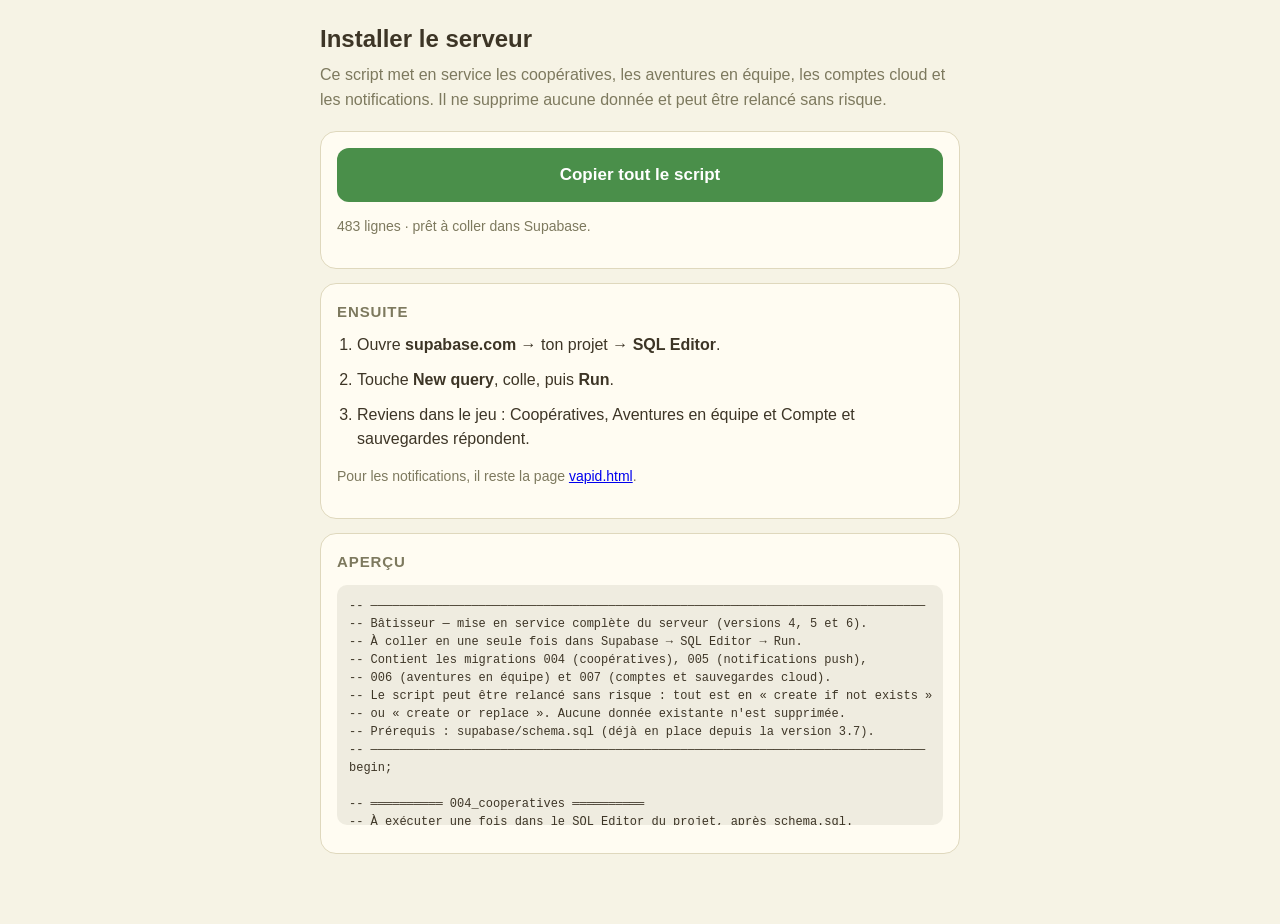
<file: tools/installer.html>
<!doctype html>
<html lang="fr">
<head>
<meta charset="utf-8">
<meta name="viewport" content="width=device-width, initial-scale=1">
<title>Installer le serveur · Bâtisseur</title>
<style>
  :root { color-scheme: light dark; --bg:#f6f3e5; --card:#fffcf2; --ink:#3d3526; --soft:#7d795e; --line:#dfd8bd; --green:#4a8f4a; }
  @media (prefers-color-scheme: dark) { :root { --bg:#201d16; --card:#2b2720; --ink:#efe9da; --soft:#a9a391; --line:#403a2d; } }
  * { box-sizing: border-box; }
  body { margin:0; padding:20px 16px 56px; background:var(--bg); color:var(--ink);
    font:16px/1.55 -apple-system, BlinkMacSystemFont, "Segoe UI", Roboto, sans-serif; }
  main { max-width:640px; margin:0 auto; }
  h1 { font-size:24px; margin:0 0 6px; }
  p.lead { color:var(--soft); margin:0 0 18px; }
  .card { background:var(--card); border:1px solid var(--line); border-radius:16px; padding:16px; margin:14px 0; }
  button { font:inherit; font-weight:700; border:0; border-radius:12px; min-height:52px; padding:14px 18px; cursor:pointer; }
  .go { background:var(--green); color:#fff; width:100%; font-size:17px; }
  ol { padding-left:20px; margin:0; } li { margin:10px 0; }
  pre { max-height:240px; overflow:auto; background:rgba(125,121,94,.12); border-radius:10px; padding:12px;
    font:12px/1.5 ui-monospace, SFMono-Regular, Menlo, monospace; white-space:pre; }
  .note { color:var(--soft); font-size:14px; }
</style>
</head>
<body>
<main>
  <h1>Installer le serveur</h1>
  <p class="lead">Ce script met en service les coopératives, les aventures en équipe, les comptes cloud
    et les notifications. Il ne supprime aucune donnée et peut être relancé sans risque.</p>

  <div class="card">
    <button class="go" id="copy">Copier tout le script</button>
    <p class="note" id="state">483 lignes · prêt à coller dans Supabase.</p>
  </div>

  <div class="card">
    <h2 style="font-size:15px;text-transform:uppercase;letter-spacing:.06em;color:var(--soft);margin:0 0 10px">Ensuite</h2>
    <ol>
      <li>Ouvre <b>supabase.com</b> → ton projet → <b>SQL Editor</b>.</li>
      <li>Touche <b>New query</b>, colle, puis <b>Run</b>.</li>
      <li>Reviens dans le jeu : Coopératives, Aventures en équipe et Compte et sauvegardes répondent.</li>
    </ol>
    <p class="note">Pour les notifications, il reste la page <a href="vapid.html">vapid.html</a>.</p>
  </div>

  <div class="card">
    <h2 style="font-size:15px;text-transform:uppercase;letter-spacing:.06em;color:var(--soft);margin:0 0 10px">Aperçu</h2>
    <pre id="sql">-- ─────────────────────────────────────────────────────────────────────────────
-- Bâtisseur — mise en service complète du serveur (versions 4, 5 et 6).
-- À coller en une seule fois dans Supabase → SQL Editor → Run.
-- Contient les migrations 004 (coopératives), 005 (notifications push),
-- 006 (aventures en équipe) et 007 (comptes et sauvegardes cloud).
-- Le script peut être relancé sans risque : tout est en « create if not exists »
-- ou « create or replace ». Aucune donnée existante n&#x27;est supprimée.
-- Prérequis : supabase/schema.sql (déjà en place depuis la version 3.7).
-- ─────────────────────────────────────────────────────────────────────────────
begin;

-- ══════════ 004_cooperatives ══════════
-- À exécuter une fois dans le SQL Editor du projet, après schema.sql.
-- Aucun secret d&#x27;administration n&#x27;est inclus ; les tables privées ne sont jamais exposées.

create table if not exists public.cooperatives (
 id bigint generated always as identity primary key, code text unique not null,
 name text not null check(length(name) between 3 and 30), owner uuid not null references public.players(id),
 active boolean not null default true, cycle int not null default 1, created_at timestamptz not null default now()
);
create table if not exists public.coop_members (
 player uuid primary key references public.players(id), coop bigint not null references public.cooperatives(id), joined_at timestamptz not null default now()
);
create index if not exists coop_members_coop_idx on public.coop_members(coop);
create table if not exists public.coop_projects (
 coop bigint references public.cooperatives(id), cycle int not null, progress int not null default 0,
 goal int not null default 1000 check(goal&gt;0), completed_at timestamptz, primary key(coop,cycle)
);
create table if not exists public.coop_requests (
 id uuid primary key default gen_random_uuid(), coop bigint not null references public.cooperatives(id),
 recipient uuid not null references public.players(id), kind text not null check(kind in (&#x27;wood&#x27;,&#x27;stone&#x27;,&#x27;food&#x27;)),
 amount int not null default 20 check(amount=20), donor uuid references public.players(id), claimed boolean not null default false,
 created_at timestamptz not null default now(), sent_at timestamptz
);
create index if not exists coop_requests_coop_idx on public.coop_requests(coop,created_at desc);
create table if not exists public.coop_daily (
 player uuid references public.players(id), day date not null, amount int not null default 0 check(amount between 0 and 200), primary key(player,day)
);
create table if not exists public.coop_claims (
 player uuid references public.players(id), coop bigint references public.cooperatives(id), cycle int not null,
 claimed_at timestamptz not null default now(), primary key(player,coop,cycle)
);
create table if not exists public.coop_receipts (
 player uuid references public.players(id), operation uuid not null, action text not null, result jsonb not null,
 created_at timestamptz not null default now(), primary key(player,operation)
);
revoke all on sequence public.cooperatives_id_seq from public,anon,authenticated;
alter table public.cooperatives enable row level security;
alter table public.coop_members enable row level security;
alter table public.coop_projects enable row level security;
alter table public.coop_requests enable row level security;
alter table public.coop_daily enable row level security;
alter table public.coop_claims enable row level security;
alter table public.coop_receipts enable row level security;
revoke all on public.cooperatives,public.coop_members,public.coop_projects,public.coop_requests,public.coop_daily,public.coop_claims,public.coop_receipts from public,anon,authenticated;

create or replace function public.bat_coop_capabilities() returns jsonb
language sql stable set search_path=&#x27;&#x27; as $$select jsonb_build_object(&#x27;version&#x27;,1)$$;

create or replace function public._coop_view(p_player uuid) returns jsonb
language plpgsql security definer set search_path=&#x27;&#x27; as $$
declare c public.cooperatives; p public.coop_projects; v_members jsonb; v_requests jsonb;
begin
 select co.* into c from public.cooperatives co join public.coop_members m on m.coop=co.id where m.player=p_player;
 if c.id is null then return jsonb_build_object(&#x27;coop&#x27;,null); end if;
 select * into p from public.coop_projects where coop=c.id and cycle=c.cycle;
 select coalesce(jsonb_agg(jsonb_build_object(&#x27;id&#x27;,pl.id,&#x27;name&#x27;,pl.name,&#x27;village&#x27;,pl.village,&#x27;owner&#x27;,pl.id=c.owner) order by m.joined_at),&#x27;[]&#x27;::jsonb)
 into v_members from public.coop_members m join public.players pl on pl.id=m.player where m.coop=c.id;
 select coalesce(jsonb_agg(t.obj),&#x27;[]&#x27;::jsonb) into v_requests from (
  select jsonb_build_object(&#x27;id&#x27;,r.id,&#x27;recipient&#x27;,r.recipient,&#x27;name&#x27;,pl.name,&#x27;kind&#x27;,r.kind,&#x27;amount&#x27;,r.amount,&#x27;sent&#x27;,r.donor is not null,&#x27;claimed&#x27;,r.claimed) obj
  from public.coop_requests r join public.players pl on pl.id=r.recipient
  where r.coop=c.id and (r.donor is null or (r.recipient=p_player and not r.claimed)) order by r.created_at desc limit 40
 )t;
 return jsonb_build_object(&#x27;coop&#x27;,jsonb_build_object(&#x27;id&#x27;,c.id,&#x27;code&#x27;,c.code,&#x27;name&#x27;,c.name,&#x27;owner&#x27;,c.owner,&#x27;cycle&#x27;,c.cycle,
 &#x27;progress&#x27;,p.progress,&#x27;goal&#x27;,p.goal,&#x27;completed&#x27;,p.completed_at is not null,&#x27;completed_at&#x27;,p.completed_at,
 &#x27;can_reward&#x27;,p.completed_at is not null and exists(select 1 from public.coop_members where player=p_player and joined_at&lt;=p.completed_at)
   and not exists(select 1 from public.coop_claims where player=p_player and coop=c.id and cycle=c.cycle)),
 &#x27;members&#x27;,v_members,&#x27;requests&#x27;,v_requests,&#x27;daily&#x27;,coalesce((select amount from public.coop_daily where player=p_player and day=public._today()),0));
end$$;
revoke all on function public._coop_view(uuid) from public,anon,authenticated;

create or replace function public.bat_coop(p_id uuid,p_secret text,p_action text,p_args jsonb default &#x27;{}&#x27;::jsonb,p_operation uuid default null) returns jsonb
language plpgsql security definer set search_path=&#x27;&#x27; as $$
declare me uuid; c public.cooperatives; m public.coop_members; p public.coop_projects;
 req public.coop_requests; r jsonb; previous public.coop_receipts; v_code text; v_name text; v_kind text;
 v_grant jsonb:=&#x27;{}&#x27;::jsonb; v_total int; v_reward boolean:=false; v_new_owner uuid;
begin
 me:=public._me(p_id,p_secret); -- verrouille ce joueur jusqu&#x27;à la fin de la transaction
 if p_action=&#x27;status&#x27; then return public._coop_view(me); end if;
 if p_operation is null then raise exception &#x27;operation requise&#x27;; end if;
 select * into previous from public.coop_receipts where player=me and operation=p_operation;
 if found then
  if previous.action&lt;&gt;p_action then raise exception &#x27;operation reutilisee&#x27;; end if;
  return previous.result;
 end if;
 if (select count(*) from public.coop_receipts where player=me and created_at &gt;= (public._today()::timestamp at time zone &#x27;Europe/Paris&#x27;))&gt;=100 then raise exception &#x27;limite operations du jour&#x27;; end if;
 if p_action not in (&#x27;create&#x27;,&#x27;join&#x27;,&#x27;leave&#x27;,&#x27;request&#x27;,&#x27;send&#x27;,&#x27;contribute&#x27;,&#x27;claim&#x27;,&#x27;next&#x27;,&#x27;cancel&#x27;) then raise exception &#x27;action inconnue&#x27;; end if;
 select * into m from public.coop_members where player=me;
 if p_action=&#x27;create&#x27; then
  if m.player is not null then raise exception &#x27;deja membre&#x27;; end if;
  if (select count(*) from public.coop_receipts where player=me and action=&#x27;create&#x27; and created_at &gt;= (public._today()::timestamp at time zone &#x27;Europe/Paris&#x27;))&gt;=3 then raise exception &#x27;limite de creations du jour&#x27;; end if;
  v_name:=btrim(coalesce(p_args-&gt;&gt;&#x27;name&#x27;,&#x27;&#x27;));
  if length(v_name)&lt;3 or length(v_name)&gt;30 then raise exception &#x27;nom invalide&#x27;; end if;
  loop
   v_code:=upper(encode(extensions.gen_random_bytes(3),&#x27;hex&#x27;));
   begin insert into public.cooperatives(code,name,owner) values(v_code,v_name,me) returning * into c; exit;
   exception when unique_violation then null; end;
  end loop;
  insert into public.coop_members(player,coop) values(me,c.id);
  insert into public.coop_projects(coop,cycle) values(c.id,1);
 elsif p_action=&#x27;join&#x27; then
  if m.player is not null then raise exception &#x27;deja membre&#x27;; end if;
  select * into c from public.cooperatives where code=upper(btrim(p_args-&gt;&gt;&#x27;code&#x27;)) and active for update;
  if c.id is null then raise exception &#x27;code inconnu&#x27;; end if;
  if (select count(*) from public.coop_members where coop=c.id)&gt;=20 then raise exception &#x27;cooperative complete&#x27;; end if;
  insert into public.coop_members(player,coop) values(me,c.id);
 else
  if m.player is null then raise exception &#x27;pas membre&#x27;; end if;
  select * into c from public.cooperatives where id=m.coop and active for update;
  if c.id is null then raise exception &#x27;cooperative fermee&#x27;; end if;
  select * into p from public.coop_projects where coop=c.id and cycle=c.cycle for update;
  if p_action=&#x27;leave&#x27; then
   if exists(select 1 from public.coop_requests where recipient=me and donor is not null and not claimed) then raise exception &#x27;recuperer les colis avant de partir&#x27;; end if;
   delete from public.coop_requests where recipient=me and donor is null;
   delete from public.coop_members where player=me;
   if c.owner=me then
    select player into v_new_owner from public.coop_members where coop=c.id order by joined_at,player limit 1;
    if v_new_owner is null then update public.cooperatives set active=false where id=c.id;
    else update public.cooperatives set owner=v_new_owner where id=c.id; end if;
   end if;
  elsif p_action=&#x27;request&#x27; then
   v_kind:=p_args-&gt;&gt;&#x27;kind&#x27;;
   if v_kind not in (&#x27;wood&#x27;,&#x27;stone&#x27;,&#x27;food&#x27;) or v_kind is null then raise exception &#x27;marchandise inconnue&#x27;; end if;
   if (select count(*) from public.coop_requests where recipient=me and donor is null)&gt;=2 then raise exception &#x27;deux demandes au maximum&#x27;; end if;
   if (select count(*) from public.coop_receipts where player=me and action=&#x27;request&#x27; and created_at &gt;= (public._today()::timestamp at time zone &#x27;Europe/Paris&#x27;))&gt;=5 then raise exception &#x27;limite de demandes du jour&#x27;; end if;
   insert into public.coop_requests(coop,recipient,kind) values(c.id,me,v_kind);
  elsif p_action=&#x27;cancel&#x27; then
   delete from public.coop_requests where id=(p_args-&gt;&gt;&#x27;request&#x27;)::uuid and coop=c.id and recipient=me and donor is null;
   if not found then raise exception &#x27;demande indisponible&#x27;; end if;
  elsif p_action in (&#x27;send&#x27;,&#x27;contribute&#x27;) then
   if p_action=&#x27;send&#x27; then
    select * into req from public.coop_requests where id=(p_args-&gt;&gt;&#x27;request&#x27;)::uuid and coop=c.id for update;
    if req.id is null or req.recipient=me or req.donor is not null then raise exception &#x27;demande indisponible&#x27;; end if;
    v_kind:=req.kind;
   else
    v_kind:=p_args-&gt;&gt;&#x27;kind&#x27;;
    if v_kind not in (&#x27;wood&#x27;,&#x27;stone&#x27;,&#x27;food&#x27;) or v_kind is null then raise exception &#x27;marchandise inconnue&#x27;; end if;
    if p.completed_at is not null then raise exception &#x27;projet termine&#x27;; end if;
   end if;
   insert into public.coop_daily(player,day,amount) values(me,public._today(),0) on conflict do nothing;
   update public.coop_daily set amount=amount+20 where player=me and day=public._today() and amount&lt;=180;
   if not found then raise exception &#x27;limite de contributions du jour&#x27;; end if;
   if p_action=&#x27;send&#x27; then update public.coop_requests set donor=me,sent_at=now() where id=req.id;
   else update public.coop_projects set progress=least(goal,progress+20),completed_at=case when progress+20&gt;=goal then now() else null end where coop=c.id and cycle=c.cycle;
   end if;
  elsif p_action=&#x27;claim&#x27; then
   for req in select * from public.coop_requests where coop=c.id and recipient=me and donor is not null and not claimed for update loop
    v_total:=coalesce((v_grant-&gt;&gt;req.kind)::int,0)+req.amount;
    v_grant:=v_grant||jsonb_build_object(req.kind,v_total);
    update public.coop_requests set claimed=true where id=req.id;
   end loop;
   if p.completed_at is not null and m.joined_at&lt;=p.completed_at
     and not exists(select 1 from public.coop_claims where player=me and coop=c.id and cycle=c.cycle)
     and not exists(select 1 from public.coop_claims where player=me and claimed_at &gt;= (public._today()::timestamp at time zone &#x27;Europe/Paris&#x27;)) then
     insert into public.coop_claims(player,coop,cycle) values(me,c.id,c.cycle);
     v_grant:=v_grant||jsonb_build_object(&#x27;coins&#x27;,1000);v_reward:=true;
   end if;
  elsif p_action=&#x27;next&#x27; then
   if c.owner&lt;&gt;me then raise exception &#x27;reserve au fondateur&#x27;; end if;
   if p.completed_at is null or p.completed_at&gt;now()-interval &#x27;24 hours&#x27; then raise exception &#x27;prochain projet disponible 24 heures apres inauguration&#x27;; end if;
   update public.cooperatives set cycle=cycle+1 where id=c.id;
   insert into public.coop_projects(coop,cycle,goal) values(c.id,c.cycle+1,least(5000,1000+c.cycle*200));
  end if;
 end if;
 r:=jsonb_build_object(&#x27;view&#x27;,public._coop_view(me),&#x27;grant&#x27;,v_grant,&#x27;reward&#x27;,v_reward);
 insert into public.coop_receipts(player,operation,action,result) values(me,p_operation,p_action,r);
 return r;
end$$;
revoke all on function public.bat_coop(uuid,text,text,jsonb,uuid) from public;
revoke all on function public.bat_coop_capabilities() from public;
grant execute on function public.bat_coop(uuid,text,text,jsonb,uuid),public.bat_coop_capabilities() to anon,authenticated;


-- ══════════ 005_push ══════════
-- Notifications Web Push : abonnement volontaire et échéances personnelles.
-- Le déploiement de la fonction push-dispatch et de son cron est documenté séparément.

create table if not exists public.push_config (
 id boolean primary key default true check(id), enabled boolean not null default false,
 vapid_public_key text not null default &#x27;&#x27;
);
insert into public.push_config(id) values(true) on conflict do nothing;
create table if not exists public.push_subscriptions (
 id uuid primary key default gen_random_uuid(), player_id uuid not null references public.players(id) on delete cascade,
 endpoint text not null unique, p256dh text not null, auth text not null,
 preferences jsonb not null default &#x27;{}&#x27;, created_at timestamptz not null default now(), updated_at timestamptz not null default now()
);
create index if not exists push_player_idx on public.push_subscriptions(player_id);
create table if not exists public.push_jobs (
 id bigint generated always as identity primary key,
 subscription_id uuid not null references public.push_subscriptions(id) on delete cascade,
 scope text not null, tag text not null, kind text not null check(kind in(&#x27;orders&#x27;,&#x27;construction&#x27;,&#x27;projects&#x27;,&#x27;shipments&#x27;,&#x27;gifts&#x27;)),
 ready_at timestamptz not null, sent_at timestamptz, lease_until timestamptz, attempts int not null default 0,
 unique(subscription_id,scope,tag)
);
create index if not exists push_jobs_due on public.push_jobs(ready_at) where sent_at is null;
alter table public.push_config enable row level security;
alter table public.push_subscriptions enable row level security;
alter table public.push_jobs enable row level security;
revoke all on public.push_config,public.push_subscriptions,public.push_jobs from public,anon,authenticated;
revoke all on sequence public.push_jobs_id_seq from public,anon,authenticated;

create or replace function public.bat_push_config() returns jsonb
language sql stable security definer set search_path=&#x27;&#x27; as $$
 select jsonb_build_object(&#x27;version&#x27;,1,&#x27;enabled&#x27;,enabled and length(vapid_public_key)=87,&#x27;publicKey&#x27;,vapid_public_key) from public.push_config where id
$$;
create or replace function public.bat_push_subscribe(p_id uuid,p_secret text,p_subscription jsonb,p_preferences jsonb default &#x27;{}&#x27;) returns jsonb
language plpgsql security definer set search_path=&#x27;&#x27; as $$
declare v uuid:=public._me(p_id,p_secret); ep text:=p_subscription-&gt;&gt;&#x27;endpoint&#x27;; key text:=p_subscription#&gt;&gt;&#x27;{keys,p256dh}&#x27;; token text:=p_subscription#&gt;&gt;&#x27;{keys,auth}&#x27;; sid uuid; prefs jsonb;
begin
 if not exists(select 1 from public.push_config where id and enabled) then raise exception &#x27;notifications indisponibles&#x27;; end if;
 if ep is null or length(ep)&gt;2048 or ep !~ &#x27;^https://(fcm\.googleapis\.com|updates\.push\.services\.mozilla\.com|web\.push\.apple\.com|[a-z0-9-]+\.notify\.windows\.com)/[^[:space:]]+$&#x27; then raise exception &#x27;abonnement invalide&#x27;; end if;
 if coalesce(key,&#x27;&#x27;) !~ &#x27;^[A-Za-z0-9_-]{87}$&#x27; or coalesce(token,&#x27;&#x27;) !~ &#x27;^[A-Za-z0-9_-]{22}$&#x27; then raise exception &#x27;cles invalides&#x27;; end if;
 if exists(select 1 from public.push_subscriptions where endpoint=ep and player_id&lt;&gt;v) then raise exception &#x27;abonnement deja associe&#x27;; end if;
 if not exists(select 1 from public.push_subscriptions where endpoint=ep) and (select count(*) from public.push_subscriptions where player_id=v)&gt;=5 then raise exception &#x27;cinq telephones au maximum&#x27;; end if;
 select jsonb_object_agg(k,case when jsonb_typeof(p_preferences-&gt;k)=&#x27;boolean&#x27; then (p_preferences-&gt;k) else &#x27;true&#x27;::jsonb end) into prefs from unnest(array[&#x27;orders&#x27;,&#x27;construction&#x27;,&#x27;projects&#x27;,&#x27;shipments&#x27;,&#x27;gifts&#x27;]) as k;
 insert into public.push_subscriptions(player_id,endpoint,p256dh,auth,preferences) values(v,ep,key,token,prefs)
 on conflict(endpoint) do update set p256dh=excluded.p256dh,auth=excluded.auth,preferences=excluded.preferences,updated_at=now() where public.push_subscriptions.player_id=v returning id into sid;
 delete from public.push_jobs where subscription_id=sid and sent_at is null and not coalesce((prefs-&gt;&gt;kind)::boolean,false);
 return jsonb_build_object(&#x27;ok&#x27;,true);
end $$;
create or replace function public.bat_push_unsubscribe(p_id uuid,p_secret text,p_endpoint text) returns jsonb
language plpgsql security definer set search_path=&#x27;&#x27; as $$
declare v uuid:=public._me(p_id,p_secret);
begin delete from public.push_subscriptions where player_id=v and endpoint=p_endpoint; return jsonb_build_object(&#x27;ok&#x27;,true); end $$;
create or replace function public.bat_push_schedule(p_id uuid,p_secret text,p_endpoint text,p_scope text,p_events jsonb) returns jsonb
language plpgsql security definer set search_path=&#x27;&#x27; as $$
declare v uuid:=public._me(p_id,p_secret); sid uuid; item jsonb; due timestamptz; k text; t text;
begin
 select id into sid from public.push_subscriptions where player_id=v and endpoint=p_endpoint for update;
 if sid is null then raise exception &#x27;abonnement inconnu&#x27;; end if;
 if p_scope is null or p_scope !~ &#x27;^slot[0-2]$&#x27; or p_events is null or jsonb_typeof(p_events)&lt;&gt;&#x27;array&#x27; or jsonb_array_length(p_events)&gt;24 or octet_length(p_events::text)&gt;10000 then raise exception &#x27;calendrier invalide&#x27;; end if;
 -- Reconciliation atomique : annuler/terminer un chantier annule son ancien rappel.
 delete from public.push_jobs j where subscription_id=sid and scope=p_scope and sent_at is null and not exists(select 1 from jsonb_array_elements(p_events) e where e-&gt;&gt;&#x27;tag&#x27;=j.tag);
 for item in select value from jsonb_array_elements(p_events) loop
  k:=item-&gt;&gt;&#x27;kind&#x27;;t:=item-&gt;&gt;&#x27;tag&#x27;;due:=(item-&gt;&gt;&#x27;at&#x27;)::timestamptz;
  if k is null or k not in(&#x27;orders&#x27;,&#x27;construction&#x27;,&#x27;projects&#x27;,&#x27;shipments&#x27;) or t is null or length(t)&gt;150 or t !~ &#x27;^[A-Za-z0-9_:-]+$&#x27; or due is null or due&gt;now()+interval &#x27;7 days 1 minute&#x27; then raise exception &#x27;echeance invalide&#x27;; end if;
  if due&lt;=now() or not exists(select 1 from public.push_subscriptions where id=sid and coalesce((preferences-&gt;&gt;k)::boolean,false)) then continue; end if;
  insert into public.push_jobs(subscription_id,scope,tag,kind,ready_at) values(sid,p_scope,t,k,due) on conflict(subscription_id,scope,tag) do nothing;
 end loop;
 return jsonb_build_object(&#x27;ok&#x27;,true);
end $$;
-- Un vrai cadeau reçu peut notifier tous les téléphones du destinataire, sans ouvrir le jeu.
create or replace function public._push_gift() returns trigger language plpgsql security definer set search_path=&#x27;&#x27; as $$
begin
 insert into public.push_jobs(subscription_id,scope,tag,kind,ready_at)
 select id,&#x27;gifts&#x27;,&#x27;gift:&#x27;||new.id,&#x27;gifts&#x27;,now() from public.push_subscriptions where player_id=new.to_id and coalesce((preferences-&gt;&gt;&#x27;gifts&#x27;)::boolean,false)
 on conflict do nothing;return new;
end $$;
drop trigger if exists gifts_push on public.gifts;
create trigger gifts_push after insert on public.gifts for each row execute function public._push_gift();

-- Seulement la fonction serveur (service_role), jamais les téléphones, peut lire les clés ou distribuer les tâches.
create or replace function public.bat_push_due() returns jsonb
language plpgsql security definer set search_path=&#x27;&#x27; as $$
declare result jsonb;
begin
 perform pg_advisory_xact_lock(72942617425);
 delete from public.push_jobs where ready_at&lt;now()-interval &#x27;8 days&#x27;;
 if not exists(select 1 from public.push_config where id and enabled) then return &#x27;[]&#x27;::jsonb; end if;
 with eligible as (
  select j.id,j.ready_at,row_number() over(partition by j.subscription_id order by j.ready_at,j.id) as position,
   greatest(0,8-(select count(*) from public.push_jobs sent where sent.subscription_id=j.subscription_id and (sent.sent_at&gt;now()-interval &#x27;24 hours&#x27; or (sent.sent_at is null and sent.lease_until&gt;now())))) as available
  from public.push_jobs j join public.push_subscriptions s on s.id=j.subscription_id
  where j.sent_at is null and j.ready_at&lt;=now() and j.ready_at&gt;now()-interval &#x27;24 hours&#x27; and j.attempts&lt;5 and (j.lease_until is null or j.lease_until&lt;now())
   and coalesce((s.preferences-&gt;&gt;j.kind)::boolean,false)
 ), picked as(
  select j.id from public.push_jobs j join eligible e on e.id=j.id where e.position&lt;=e.available
  order by j.ready_at,j.id limit 20 for update of j skip locked
 ), leased as(update public.push_jobs j set lease_until=now()+interval &#x27;5 minutes&#x27;,attempts=attempts+1 from picked where j.id=picked.id returning j.*)
 select coalesce(jsonb_agg(jsonb_build_object(&#x27;id&#x27;,j.id,&#x27;kind&#x27;,j.kind,&#x27;scope&#x27;,j.scope,&#x27;tag&#x27;,j.tag,&#x27;subscription&#x27;,jsonb_build_object(&#x27;endpoint&#x27;,s.endpoint,&#x27;keys&#x27;,jsonb_build_object(&#x27;p256dh&#x27;,s.p256dh,&#x27;auth&#x27;,s.auth)))),&#x27;[]&#x27;::jsonb) into result from leased j join public.push_subscriptions s on s.id=j.subscription_id;
 return result;
end $$;
create or replace function public.bat_push_result(p_job bigint,p_status int) returns void
language plpgsql security definer set search_path=&#x27;&#x27; as $$
begin
 if p_status in(404,410) then delete from public.push_subscriptions where id=(select subscription_id from public.push_jobs where id=p_job);
 elsif p_status&gt;=200 and p_status&lt;300 then update public.push_jobs set sent_at=now(),lease_until=null where id=p_job;
 else update public.push_jobs set lease_until=now()+interval &#x27;5 minutes&#x27; where id=p_job; end if;
end $$;
revoke all on function public._push_gift(),public.bat_push_due(),public.bat_push_result(bigint,int) from public,anon,authenticated;
grant execute on function public.bat_push_due(),public.bat_push_result(bigint,int) to service_role;
revoke all on function public.bat_push_config(),public.bat_push_subscribe(uuid,text,jsonb,jsonb),public.bat_push_unsubscribe(uuid,text,text),public.bat_push_schedule(uuid,text,text,text,jsonb) from public,authenticated;
grant execute on function public.bat_push_config(),public.bat_push_subscribe(uuid,text,jsonb,jsonb),public.bat_push_unsubscribe(uuid,text,text),public.bat_push_schedule(uuid,text,text,text,jsonb) to anon;


-- ══════════ 006_coop_adventures ══════════
-- Aventures collectives : après 004_cooperatives.sql. Migration additive, réexécutable.

create table if not exists public.coop_adventures (
 coop bigint not null references public.cooperatives(id), cycle int not null,
 kind text not null check(kind in(&#x27;lighthouse&#x27;,&#x27;exhibition&#x27;,&#x27;regionalstation&#x27;)),
 phase int not null default 0 check(phase between 0 and 3), started_at timestamptz not null default now(), completed_at timestamptz,
 primary key(coop,cycle)
);
create table if not exists public.coop_adventure_stages (
 coop bigint not null,cycle int not null,phase int not null check(phase between 0 and 2),
 resource text not null check(resource in(&#x27;wood&#x27;,&#x27;stone&#x27;,&#x27;food&#x27;)),goal int not null check(goal between 20 and 1000 and goal%20=0),
 progress int not null default 0 check(progress&gt;=0),completed_at timestamptz,
 primary key(coop,cycle,phase),foreign key(coop,cycle) references public.coop_adventures(coop,cycle)
);
create table if not exists public.coop_adventure_rewards (
 player uuid not null references public.players(id),coop bigint not null,cycle int not null,phase int not null,
 coins int not null check(coins in(200,400,800)),decor text check(decor in(&#x27;x_watchtower&#x27;,&#x27;x_gold_statue&#x27;,&#x27;x_mini_mill&#x27;)),
 eligible_at timestamptz not null default now(),claimed_at timestamptz,
 primary key(player,coop,cycle,phase),foreign key(coop,cycle,phase) references public.coop_adventure_stages(coop,cycle,phase)
);
create table if not exists public.coop_adventure_cosmetics (
 player uuid not null references public.players(id),decor text not null check(decor in(&#x27;x_watchtower&#x27;,&#x27;x_gold_statue&#x27;,&#x27;x_mini_mill&#x27;)),
 earned_at timestamptz not null default now(),primary key(player,decor)
);
alter table public.coop_adventures enable row level security;
alter table public.coop_adventure_stages enable row level security;
alter table public.coop_adventure_rewards enable row level security;
alter table public.coop_adventure_cosmetics enable row level security;
revoke all on public.coop_adventures,public.coop_adventure_stages,public.coop_adventure_rewards,public.coop_adventure_cosmetics from public,anon,authenticated;

create or replace function public._adventure_rule(p_kind text) returns jsonb
language sql immutable set search_path=&#x27;&#x27; as $$
 select case p_kind
 when &#x27;lighthouse&#x27; then &#x27;{&quot;decor&quot;:&quot;x_watchtower&quot;,&quot;stages&quot;:[{&quot;resource&quot;:&quot;wood&quot;,&quot;goal&quot;:120,&quot;coins&quot;:200},{&quot;resource&quot;:&quot;stone&quot;,&quot;goal&quot;:160,&quot;coins&quot;:400},{&quot;resource&quot;:&quot;food&quot;,&quot;goal&quot;:200,&quot;coins&quot;:800}]}&#x27;::jsonb
 when &#x27;exhibition&#x27; then &#x27;{&quot;decor&quot;:&quot;x_gold_statue&quot;,&quot;stages&quot;:[{&quot;resource&quot;:&quot;wood&quot;,&quot;goal&quot;:160,&quot;coins&quot;:200},{&quot;resource&quot;:&quot;stone&quot;,&quot;goal&quot;:120,&quot;coins&quot;:400},{&quot;resource&quot;:&quot;food&quot;,&quot;goal&quot;:240,&quot;coins&quot;:800}]}&#x27;::jsonb
 when &#x27;regionalstation&#x27; then &#x27;{&quot;decor&quot;:&quot;x_mini_mill&quot;,&quot;stages&quot;:[{&quot;resource&quot;:&quot;stone&quot;,&quot;goal&quot;:160,&quot;coins&quot;:200},{&quot;resource&quot;:&quot;wood&quot;,&quot;goal&quot;:200,&quot;coins&quot;:400},{&quot;resource&quot;:&quot;food&quot;,&quot;goal&quot;:160,&quot;coins&quot;:800}]}&#x27;::jsonb
 else null end
$$;
create or replace function public._adventure_view(p_player uuid) returns jsonb
language plpgsql security definer set search_path=&#x27;&#x27; as $$
declare c public.cooperatives; a public.coop_adventures; stages jsonb; rewards jsonb; cosmetics jsonb;
begin
 select co.* into c from public.cooperatives co join public.coop_members m on m.coop=co.id where m.player=p_player and co.active;
 select coalesce(jsonb_agg(decor order by decor),&#x27;[]&#x27;::jsonb) into cosmetics from public.coop_adventure_cosmetics where player=p_player;
 if c.id is null then return jsonb_build_object(&#x27;coop&#x27;,null,&#x27;adventure&#x27;,null,&#x27;owned&#x27;,cosmetics);end if;
 select * into a from public.coop_adventures where coop=c.id order by cycle desc limit 1;
 select coalesce(jsonb_agg(jsonb_build_object(&#x27;phase&#x27;,s.phase,&#x27;resource&#x27;,s.resource,&#x27;goal&#x27;,s.goal,&#x27;progress&#x27;,s.progress,&#x27;completed&#x27;,s.completed_at is not null,&#x27;coins&#x27;,case s.phase when 0 then 200 when 1 then 400 else 800 end) order by s.phase),&#x27;[]&#x27;::jsonb)
 into stages from public.coop_adventure_stages s where s.coop=c.id and s.cycle=a.cycle;
 select coalesce(jsonb_agg(jsonb_build_object(&#x27;cycle&#x27;,r.cycle,&#x27;phase&#x27;,r.phase,&#x27;coins&#x27;,r.coins,&#x27;decor&#x27;,r.decor) order by r.cycle,r.phase),&#x27;[]&#x27;::jsonb)
 into rewards from public.coop_adventure_rewards r where r.player=p_player and r.coop=c.id and r.claimed_at is null;
 return jsonb_build_object(&#x27;coop&#x27;,jsonb_build_object(&#x27;id&#x27;,c.id,&#x27;name&#x27;,c.name,&#x27;owner&#x27;,c.owner),&#x27;daily&#x27;,coalesce((select amount from public.coop_daily where player=p_player and day=public._today()),0),
 &#x27;adventure&#x27;,case when a.coop is null then null else jsonb_build_object(&#x27;cycle&#x27;,a.cycle,&#x27;kind&#x27;,a.kind,&#x27;phase&#x27;,a.phase,&#x27;startedAt&#x27;,a.started_at,&#x27;completedAt&#x27;,a.completed_at,&#x27;stages&#x27;,stages) end,
 &#x27;rewards&#x27;,rewards,&#x27;owned&#x27;,cosmetics);
end $$;
create or replace function public.bat_adventure_capabilities() returns jsonb
language sql stable set search_path=&#x27;&#x27; as $$select jsonb_build_object(&#x27;version&#x27;,1,&#x27;contribution&#x27;,20,&#x27;daily&#x27;,200)$$;
create or replace function public.bat_adventure(p_id uuid,p_secret text,p_action text,p_args jsonb default &#x27;{}&#x27;::jsonb,p_operation uuid default null) returns jsonb
language plpgsql security definer set search_path=&#x27;&#x27; as $$
declare me uuid:=public._me(p_id,p_secret);m public.coop_members;c public.cooperatives;a public.coop_adventures;s public.coop_adventure_stages;
 previous public.coop_receipts;rule jsonb;rec public.coop_adventure_rewards;v_cycle int;v_phase int;v_coins int:=0;v_cosmetics jsonb:=&#x27;[]&#x27;::jsonb;result jsonb;v_decor text;inserted text;
begin
 if p_action=&#x27;status&#x27; then return public._adventure_view(me);end if;
 if p_action is null or p_action not in(&#x27;start&#x27;,&#x27;contribute&#x27;,&#x27;claim&#x27;) then raise exception &#x27;action inconnue&#x27;;end if;
 if p_operation is null then raise exception &#x27;operation requise&#x27;;end if;
 select * into previous from public.coop_receipts where player=me and operation=p_operation;
 if found then if previous.action&lt;&gt;&#x27;adventure:&#x27;||p_action then raise exception &#x27;operation reutilisee&#x27;;end if;return previous.result;end if;
 if (select count(*) from public.coop_receipts where player=me and created_at &gt;= (public._today()::timestamp at time zone &#x27;Europe/Paris&#x27;))&gt;=100 then raise exception &#x27;limite operations du jour&#x27;;end if;
 select * into m from public.coop_members where player=me;
 if m.player is null then raise exception &#x27;pas membre&#x27;;end if;
 select * into c from public.cooperatives where id=m.coop and active for update;
 if c.id is null then raise exception &#x27;cooperative fermee&#x27;;end if;
 select * into a from public.coop_adventures where coop=c.id order by cycle desc limit 1 for update;
 if p_action=&#x27;start&#x27; then
  if c.owner&lt;&gt;me then raise exception &#x27;reserve au fondateur&#x27;;end if;
  if a.coop is not null and (a.completed_at is null or a.completed_at&gt;now()-interval &#x27;24 hours&#x27;) then raise exception &#x27;aventure deja en cours ou repos de 24 heures&#x27;;end if;
  rule:=public._adventure_rule(p_args-&gt;&gt;&#x27;kind&#x27;);if rule is null then raise exception &#x27;aventure inconnue&#x27;;end if;
  v_cycle:=coalesce(a.cycle,0)+1;
  insert into public.coop_adventures(coop,cycle,kind) values(c.id,v_cycle,p_args-&gt;&gt;&#x27;kind&#x27;);
  for v_phase in 0..2 loop insert into public.coop_adventure_stages(coop,cycle,phase,resource,goal) values(c.id,v_cycle,v_phase,rule#&gt;&gt;array[&#x27;stages&#x27;,v_phase::text,&#x27;resource&#x27;],(rule#&gt;&gt;array[&#x27;stages&#x27;,v_phase::text,&#x27;goal&#x27;])::int);end loop;
 elsif p_action=&#x27;contribute&#x27; then
  if a.coop is null or a.phase&gt;=3 then raise exception &#x27;aucune aventure en cours&#x27;;end if;
  if coalesce((p_args-&gt;&gt;&#x27;cycle&#x27;)::int,-1)&lt;&gt;a.cycle or coalesce((p_args-&gt;&gt;&#x27;phase&#x27;)::int,-1)&lt;&gt;a.phase then raise exception &#x27;etape deja avancee&#x27;;end if;
  select * into s from public.coop_adventure_stages where coop=c.id and cycle=a.cycle and phase=a.phase for update;
  if p_args-&gt;&gt;&#x27;kind&#x27; is null or p_args-&gt;&gt;&#x27;kind&#x27;&lt;&gt;s.resource then raise exception &#x27;marchandise attendue differente&#x27;;end if;
  insert into public.coop_daily(player,day,amount) values(me,public._today(),0) on conflict do nothing;
  update public.coop_daily set amount=amount+20 where player=me and day=public._today() and amount&lt;=180;
  if not found then raise exception &#x27;limite de contributions du jour&#x27;;end if;
  update public.coop_adventure_stages set progress=least(goal,progress+20),completed_at=case when progress+20&gt;=goal then now() else null end where coop=c.id and cycle=a.cycle and phase=a.phase returning * into s;
  if s.completed_at is not null then
   rule:=public._adventure_rule(a.kind);
   insert into public.coop_adventure_rewards(player,coop,cycle,phase,coins,decor)
   select player,c.id,a.cycle,a.phase,(rule#&gt;&gt;array[&#x27;stages&#x27;,a.phase::text,&#x27;coins&#x27;])::int,case when a.phase=2 then rule-&gt;&gt;&#x27;decor&#x27; else null end
   from public.coop_members where coop=c.id;
   update public.coop_adventures set phase=phase+1,completed_at=case when phase=2 then now() else null end where coop=c.id and cycle=a.cycle;
  end if;
 elsif p_action=&#x27;claim&#x27; then
  for rec in select * from public.coop_adventure_rewards where player=me and coop=c.id and claimed_at is null order by cycle,phase for update loop
   v_coins:=v_coins+rec.coins;
   if rec.decor is not null then
    inserted:=null;
    insert into public.coop_adventure_cosmetics(player,decor) values(me,rec.decor) on conflict do nothing returning decor into inserted;
    if inserted is not null then v_cosmetics:=v_cosmetics||to_jsonb(inserted);end if;
   end if;
   update public.coop_adventure_rewards set claimed_at=now() where player=me and coop=c.id and cycle=rec.cycle and phase=rec.phase;
  end loop;
 end if;
 result:=jsonb_build_object(&#x27;view&#x27;,public._adventure_view(me),&#x27;grant&#x27;,case when v_coins&gt;0 then jsonb_build_object(&#x27;coins&#x27;,v_coins) else &#x27;{}&#x27;::jsonb end,&#x27;cosmetics&#x27;,v_cosmetics);
 insert into public.coop_receipts(player,operation,action,result) values(me,p_operation,&#x27;adventure:&#x27;||p_action,result);
 return result;
end $$;
revoke all on function public._adventure_rule(text),public._adventure_view(uuid) from public,anon,authenticated;
revoke all on function public.bat_adventure_capabilities(),public.bat_adventure(uuid,text,text,jsonb,uuid) from public;
grant execute on function public.bat_adventure_capabilities(),public.bat_adventure(uuid,text,text,jsonb,uuid) to anon,authenticated;


-- ══════════ 007_cloud_saves ══════════
-- Compte Supabase Auth : trois villages et cinq versions privées par emplacement.

create table if not exists public.cloud_slots (
 owner uuid not null references auth.users(id) on delete cascade,
 slot smallint not null check(slot between 0 and 2), revision int not null default 0,
 updated_at timestamptz not null default now(), primary key(owner,slot)
);
create table if not exists public.cloud_versions (
 owner uuid not null references auth.users(id) on delete cascade,
 slot smallint not null check(slot between 0 and 2), revision int not null check(revision&gt;0),
 state jsonb not null, profile jsonb not null, identity jsonb,
 created_at timestamptz not null default now(), primary key(owner,slot,revision)
);
alter table public.cloud_slots enable row level security;
alter table public.cloud_versions enable row level security;
revoke all on public.cloud_slots,public.cloud_versions from public,anon,authenticated;
drop policy if exists cloud_slots_owner on public.cloud_slots;
create policy cloud_slots_owner on public.cloud_slots for select to authenticated using(owner=(select auth.uid()));
drop policy if exists cloud_versions_owner on public.cloud_versions;
create policy cloud_versions_owner on public.cloud_versions for select to authenticated using(owner=(select auth.uid()));
grant select on public.cloud_slots,public.cloud_versions to authenticated;
create or replace function public.bat_cloud_capabilities() returns jsonb language sql stable set search_path=&#x27;&#x27; as $$select &#x27;{&quot;version&quot;:1,&quot;history&quot;:5,&quot;slots&quot;:3}&#x27;::jsonb$$;
create or replace function public.bat_cloud_list() returns jsonb
language plpgsql security definer set search_path=&#x27;&#x27; as $$
declare who uuid:=auth.uid(); result jsonb;
begin
 if who is null then raise exception &#x27;connexion requise&#x27;;end if;
 select coalesce(jsonb_agg(jsonb_build_object(&#x27;slot&#x27;,v.slot,&#x27;revision&#x27;,v.revision,&#x27;headRevision&#x27;,h.revision,&#x27;at&#x27;,v.created_at,&#x27;name&#x27;,v.state-&gt;&gt;&#x27;name&#x27;,&#x27;level&#x27;,v.state-&gt;&#x27;level&#x27;,&#x27;region&#x27;,coalesce(v.state-&gt;&gt;&#x27;regionId&#x27;,&#x27;home&#x27;)) order by v.slot,v.revision desc),&#x27;[]&#x27;::jsonb)
 into result from public.cloud_versions v join public.cloud_slots h using(owner,slot) where v.owner=who;
 return result;
end$$;
create or replace function public.bat_cloud_read(p_slot int,p_revision int default null) returns jsonb
language plpgsql security definer set search_path=&#x27;&#x27; as $$
declare who uuid:=auth.uid();result jsonb;
begin
 if who is null then raise exception &#x27;connexion requise&#x27;;end if;
 select jsonb_build_object(&#x27;slot&#x27;,v.slot,&#x27;revision&#x27;,v.revision,&#x27;headRevision&#x27;,h.revision,&#x27;state&#x27;,v.state,&#x27;profile&#x27;,v.profile,&#x27;identity&#x27;,v.identity,&#x27;at&#x27;,v.created_at)
 into result from public.cloud_versions v join public.cloud_slots h using(owner,slot)
 where v.owner=who and v.slot=p_slot and v.revision=coalesce(p_revision,h.revision);
 return result;
end$$;
create or replace function public.bat_cloud_save(p_slot int,p_state jsonb,p_profile jsonb,p_identity jsonb,p_expected int) returns jsonb
language plpgsql security definer set search_path=&#x27;&#x27; as $$
declare who uuid:=auth.uid();rev int;last_at timestamptz;
begin
 if who is null then raise exception &#x27;connexion requise&#x27;;end if;
 if p_slot is null or p_slot not between 0 and 2 or p_expected is null or p_expected&lt;0 then raise exception &#x27;emplacement invalide&#x27;;end if;
 if jsonb_typeof(p_state) is distinct from &#x27;object&#x27; or jsonb_typeof(p_state-&gt;&#x27;buildings&#x27;) is distinct from &#x27;array&#x27; or jsonb_array_length(p_state-&gt;&#x27;buildings&#x27;)&lt;1 or jsonb_typeof(p_state-&gt;&#x27;res&#x27;) is distinct from &#x27;object&#x27; or p_state-&gt;&gt;&#x27;seed&#x27; is null or p_state ? &#x27;botCity&#x27; or p_state-&gt;&gt;&#x27;slot&#x27; is distinct from p_slot::text or octet_length(p_state::text)&gt;3145728 then raise exception &#x27;village invalide&#x27;;end if;
 if jsonb_typeof(p_profile) is distinct from &#x27;object&#x27; or octet_length(p_profile::text)&gt;204800 then raise exception &#x27;profil invalide&#x27;;end if;
 if p_identity is not null and p_identity&lt;&gt;&#x27;null&#x27;::jsonb and (jsonb_typeof(p_identity) is distinct from &#x27;object&#x27; or coalesce(p_identity-&gt;&gt;&#x27;id&#x27;,&#x27;&#x27;) !~ &#x27;^[0-9a-f]{8}-[0-9a-f]{4}-[0-9a-f]{4}-[0-9a-f]{4}-[0-9a-f]{12}$&#x27; or length(coalesce(p_identity-&gt;&gt;&#x27;secret&#x27;,&#x27;&#x27;)) not between 24 and 128 or length(coalesce(p_identity-&gt;&gt;&#x27;code&#x27;,&#x27;&#x27;)) not between 4 and 8 or octet_length(p_identity::text)&gt;1024) then raise exception &#x27;identite invalide&#x27;;end if;
 if p_identity is not null and p_identity&lt;&gt;&#x27;null&#x27;::jsonb and not exists(select 1 from public.players where id::text=p_identity-&gt;&gt;&#x27;id&#x27; and code=p_identity-&gt;&gt;&#x27;code&#x27; and secret_hash=public._hash(p_identity-&gt;&gt;&#x27;secret&#x27;)) then raise exception &#x27;identite invalide&#x27;;end if;
 insert into public.cloud_slots(owner,slot) values(who,p_slot) on conflict do nothing;
 select revision,updated_at into rev,last_at from public.cloud_slots where owner=who and slot=p_slot for update;
 if rev&lt;&gt;p_expected then raise exception &#x27;cloud conflict&#x27;;end if;
 if rev&gt;0 and last_at&gt;now()-interval &#x27;20 seconds&#x27; then raise exception &#x27;sauvegardes trop rapprochees&#x27;;end if;
 rev:=rev+1;
 insert into public.cloud_versions(owner,slot,revision,state,profile,identity) values(who,p_slot,rev,p_state,p_profile,p_identity);
 update public.cloud_slots set revision=rev,updated_at=now() where owner=who and slot=p_slot;
 delete from public.cloud_versions where owner=who and slot=p_slot and revision&lt;rev-4;
 return jsonb_build_object(&#x27;slot&#x27;,p_slot,&#x27;revision&#x27;,rev,&#x27;at&#x27;,now());
end$$;
revoke all on function public.bat_cloud_capabilities(),public.bat_cloud_list(),public.bat_cloud_read(int,int),public.bat_cloud_save(int,jsonb,jsonb,jsonb,int) from public,anon,authenticated;
grant execute on function public.bat_cloud_capabilities() to anon,authenticated;
grant execute on function public.bat_cloud_list(),public.bat_cloud_read(int,int),public.bat_cloud_save(int,jsonb,jsonb,jsonb,int) to authenticated;

-- Nettoyage : fonction témoin laissée par un test de connexion.
drop function if exists public._bat_probe();

commit;
notify pgrst, &#x27;reload schema&#x27;;
</pre>
  </div>
</main>
<script>
document.getElementById('copy').addEventListener('click', async (event) => {
  const text = document.getElementById('sql').textContent;
  const button = event.currentTarget, state = document.getElementById('state');
  try {
    await navigator.clipboard.writeText(text);
    button.textContent = '\u2713 Script copié';
    state.textContent = 'Colle-le maintenant dans Supabase → SQL Editor → Run.';
  } catch {
    state.textContent = "La copie automatique est refusée : sélectionne le texte de l'aperçu ci-dessous.";
  }
});
</script>
</body>
</html>
</file>
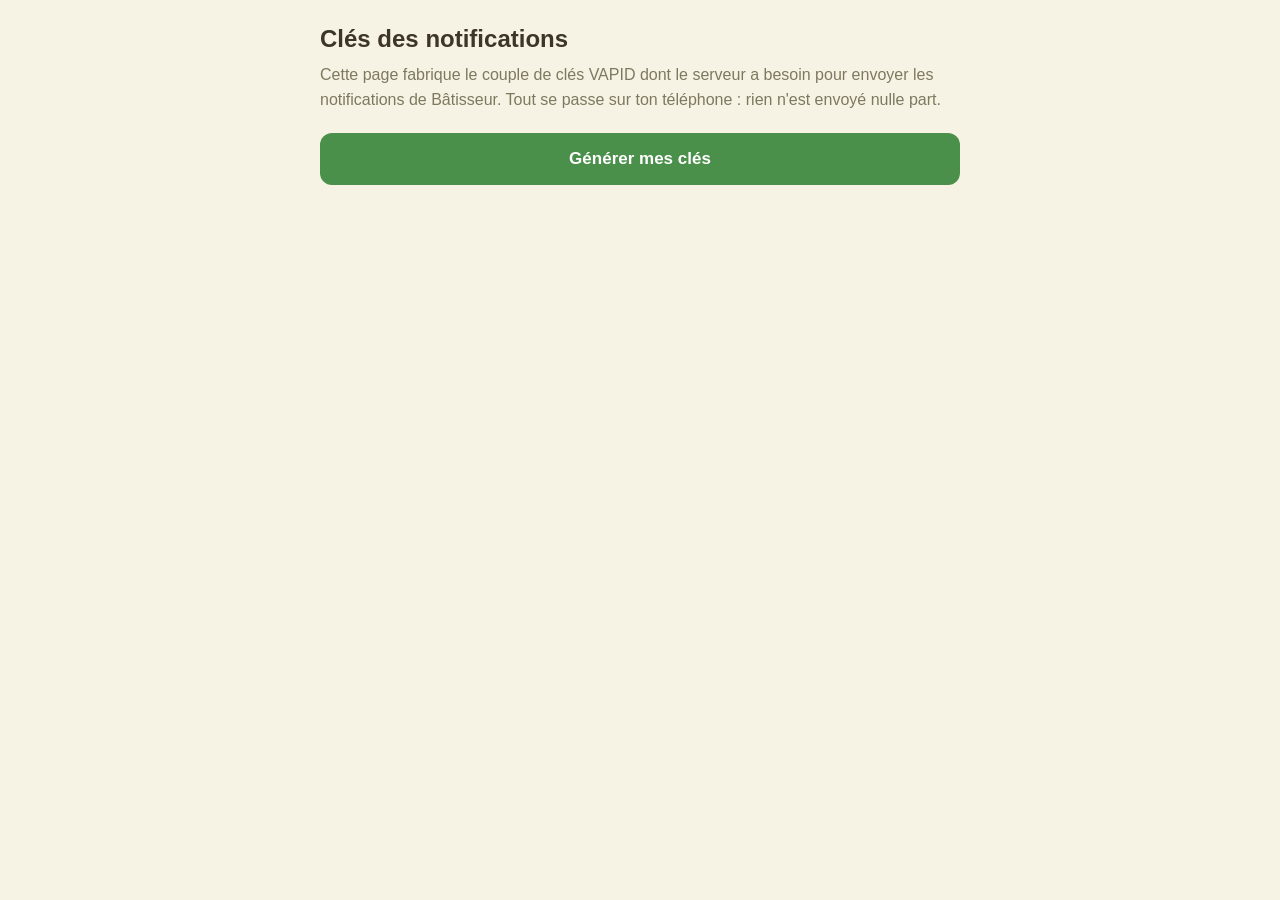
<file: tools/vapid.html>
<!doctype html>
<html lang="fr">
<head>
<meta charset="utf-8">
<meta name="viewport" content="width=device-width, initial-scale=1">
<title>Clés des notifications · Bâtisseur</title>
<style>
  :root { color-scheme: light dark; --bg: #f6f3e5; --card: #fffcf2; --ink: #3d3526; --soft: #7d795e; --line: #dfd8bd; --green: #4a8f4a; }
  @media (prefers-color-scheme: dark) {
    :root { --bg: #201d16; --card: #2b2720; --ink: #efe9da; --soft: #a9a391; --line: #403a2d; }
  }
  * { box-sizing: border-box; }
  body { margin: 0; padding: 20px 16px 48px; background: var(--bg); color: var(--ink);
    font: 16px/1.55 -apple-system, BlinkMacSystemFont, "Segoe UI", Roboto, sans-serif; }
  main { max-width: 640px; margin: 0 auto; }
  h1 { font-size: 24px; margin: 0 0 6px; }
  p.lead { color: var(--soft); margin: 0 0 20px; }
  .card { background: var(--card); border: 1px solid var(--line); border-radius: 16px; padding: 16px; margin: 14px 0; }
  h2 { font-size: 15px; text-transform: uppercase; letter-spacing: .06em; color: var(--soft); margin: 0 0 10px; }
  button { font: inherit; font-weight: 700; border: 0; border-radius: 12px; padding: 13px 18px; min-height: 48px; cursor: pointer; }
  .go { background: var(--green); color: #fff; width: 100%; font-size: 17px; }
  .copy { background: var(--line); color: var(--ink); padding: 9px 14px; min-height: 40px; }
  code { display: block; word-break: break-all; font-family: ui-monospace, SFMono-Regular, Menlo, monospace;
    font-size: 13px; background: rgba(125, 121, 94, .12); border-radius: 10px; padding: 10px; margin: 6px 0 10px; }
  ol { padding-left: 20px; } li { margin: 8px 0; }
  .warn { border-left: 4px solid #c47f2a; padding-left: 12px; color: var(--soft); font-size: 14px; }
  [hidden] { display: none !important; }
</style>
</head>
<body>
<main>
  <h1>Clés des notifications</h1>
  <p class="lead">Cette page fabrique le couple de clés VAPID dont le serveur a besoin pour envoyer les
    notifications de Bâtisseur. Tout se passe sur ton téléphone : rien n'est envoyé nulle part.</p>

  <button class="go" id="go">Générer mes clés</button>

  <section hidden id="out">
    <div class="card">
      <h2>1. Clé publique</h2>
      <code id="pub"></code>
      <button class="copy" data-copy="pub">Copier la clé publique</button>
    </div>

    <div class="card">
      <h2>2. Clé privée · à garder secrète</h2>
      <code id="priv"></code>
      <button class="copy" data-copy="priv">Copier la clé privée</button>
      <p class="warn">Ne la publie jamais : ni sur GitHub, ni dans une conversation. Elle ne sert
        qu'une fois, dans les réglages de Supabase.</p>
    </div>

    <div class="card">
      <h2>3. Secret du planificateur</h2>
      <code id="cron"></code>
      <button class="copy" data-copy="cron">Copier le secret</button>
    </div>

    <div class="card">
      <h2>4. Où les coller</h2>
      <ol>
        <li>Supabase → <b>Edge Functions</b> → <b>Secrets</b> : ajoute
          <code>VAPID_PUBLIC_KEY</code><code>VAPID_PRIVATE_KEY</code><code>PUSH_CRON_SECRET</code>
          avec les trois valeurs ci-dessus.</li>
        <li>Supabase → <b>SQL Editor</b> : exécute la ligne ci-dessous pour publier la clé publique
          et allumer le service.</li>
      </ol>
      <code id="sql"></code>
      <button class="copy" data-copy="sql">Copier la commande SQL</button>
    </div>
  </section>
</main>

<script>
const b64url = (bytes) => btoa(String.fromCharCode(...new Uint8Array(bytes))).replace(/\+/g, '-').replace(/\//g, '_').replace(/=+$/, '');

document.getElementById('go').addEventListener('click', async () => {
  const pair = await crypto.subtle.generateKey({ name: 'ECDSA', namedCurve: 'P-256' }, true, ['sign', 'verify']);
  const raw = await crypto.subtle.exportKey('raw', pair.publicKey);
  const jwk = await crypto.subtle.exportKey('jwk', pair.privateKey);
  const token = b64url(crypto.getRandomValues(new Uint8Array(36)));
  const pub = b64url(raw);
  document.getElementById('pub').textContent = pub;
  document.getElementById('priv').textContent = jwk.d;
  document.getElementById('cron').textContent = token;
  document.getElementById('sql').textContent =
    `update public.push_config set vapid_public_key = '${pub}', enabled = true where id;`;
  document.getElementById('out').hidden = false;
  document.getElementById('go').textContent = 'Générer de nouvelles clés';
});

document.addEventListener('click', async (event) => {
  const button = event.target.closest('.copy');
  if (!button) return;
  const text = document.getElementById(button.dataset.copy).textContent;
  try {
    await navigator.clipboard.writeText(text);
    const before = button.textContent;
    button.textContent = '✓ Copié';
    setTimeout(() => (button.textContent = before), 1600);
  } catch {
    button.textContent = 'Sélectionne le texte au-dessus pour le copier';
  }
});
</script>
</body>
</html>
</file>
